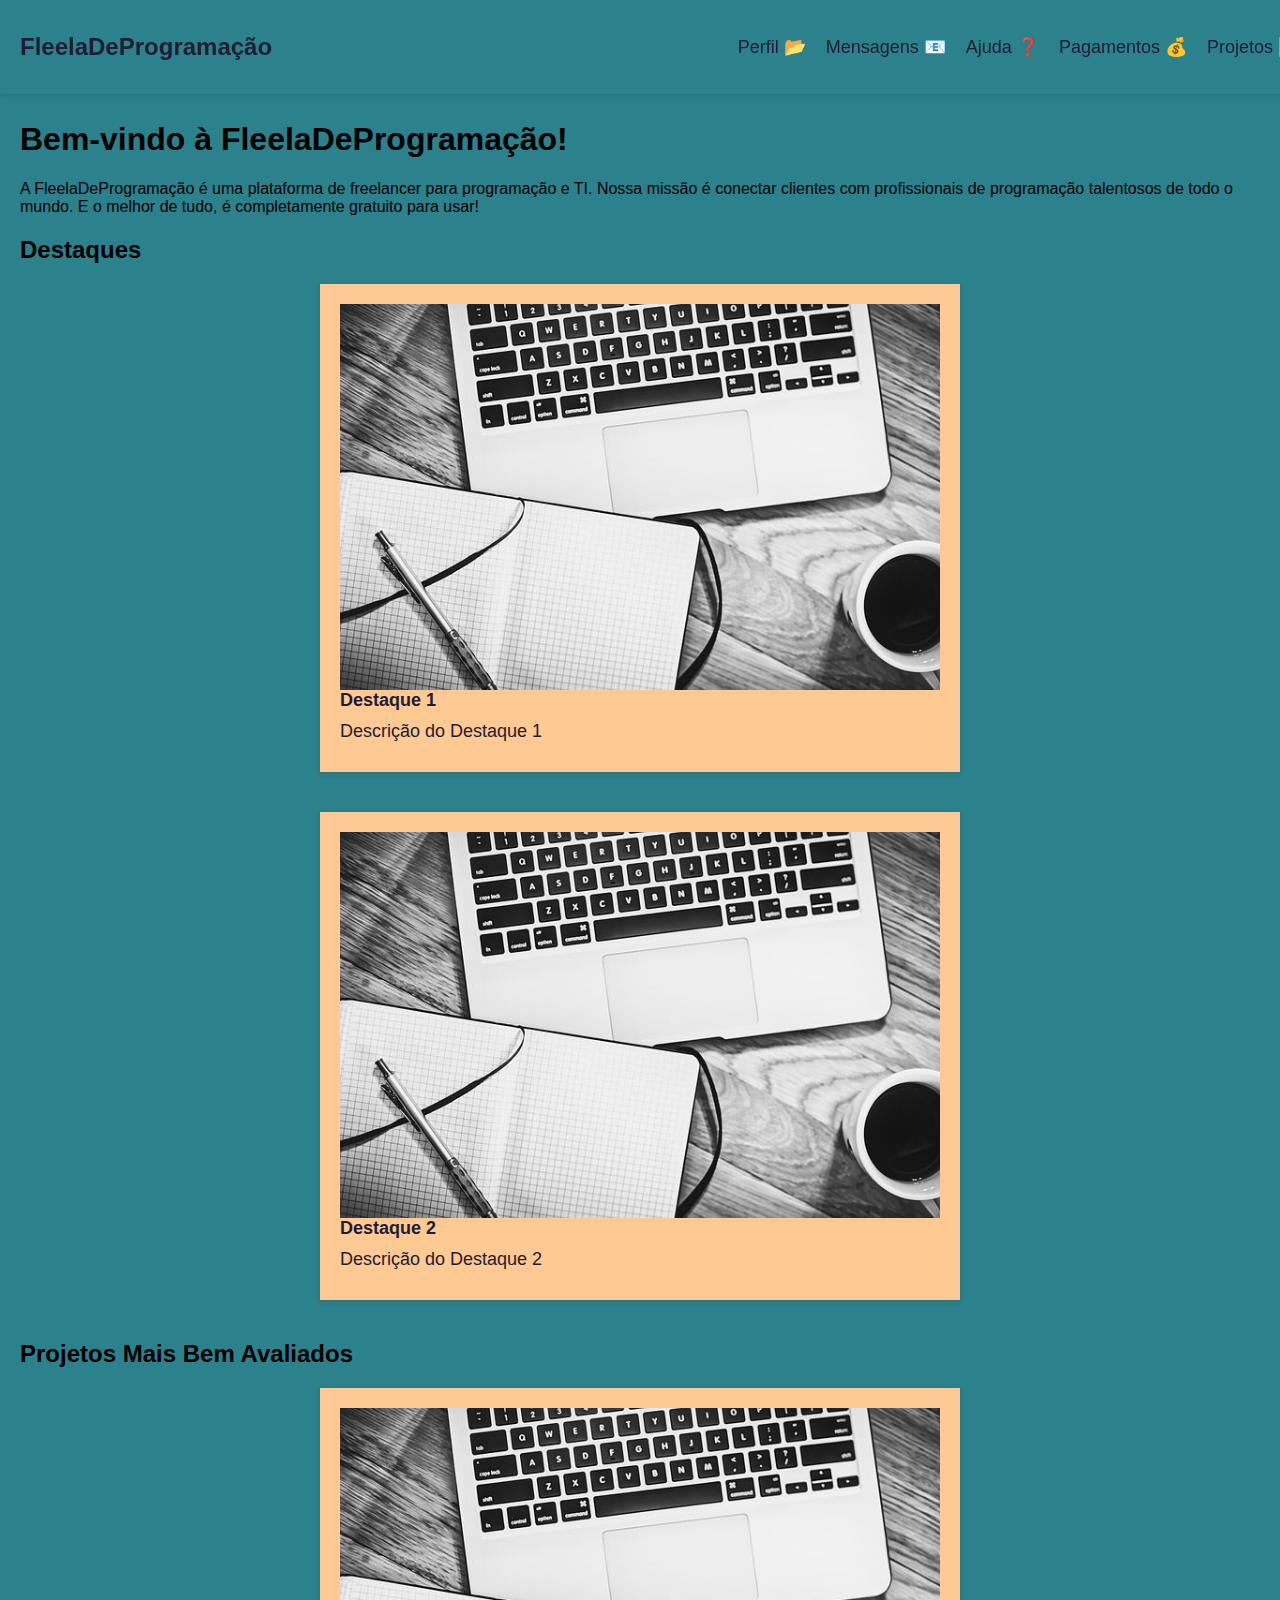
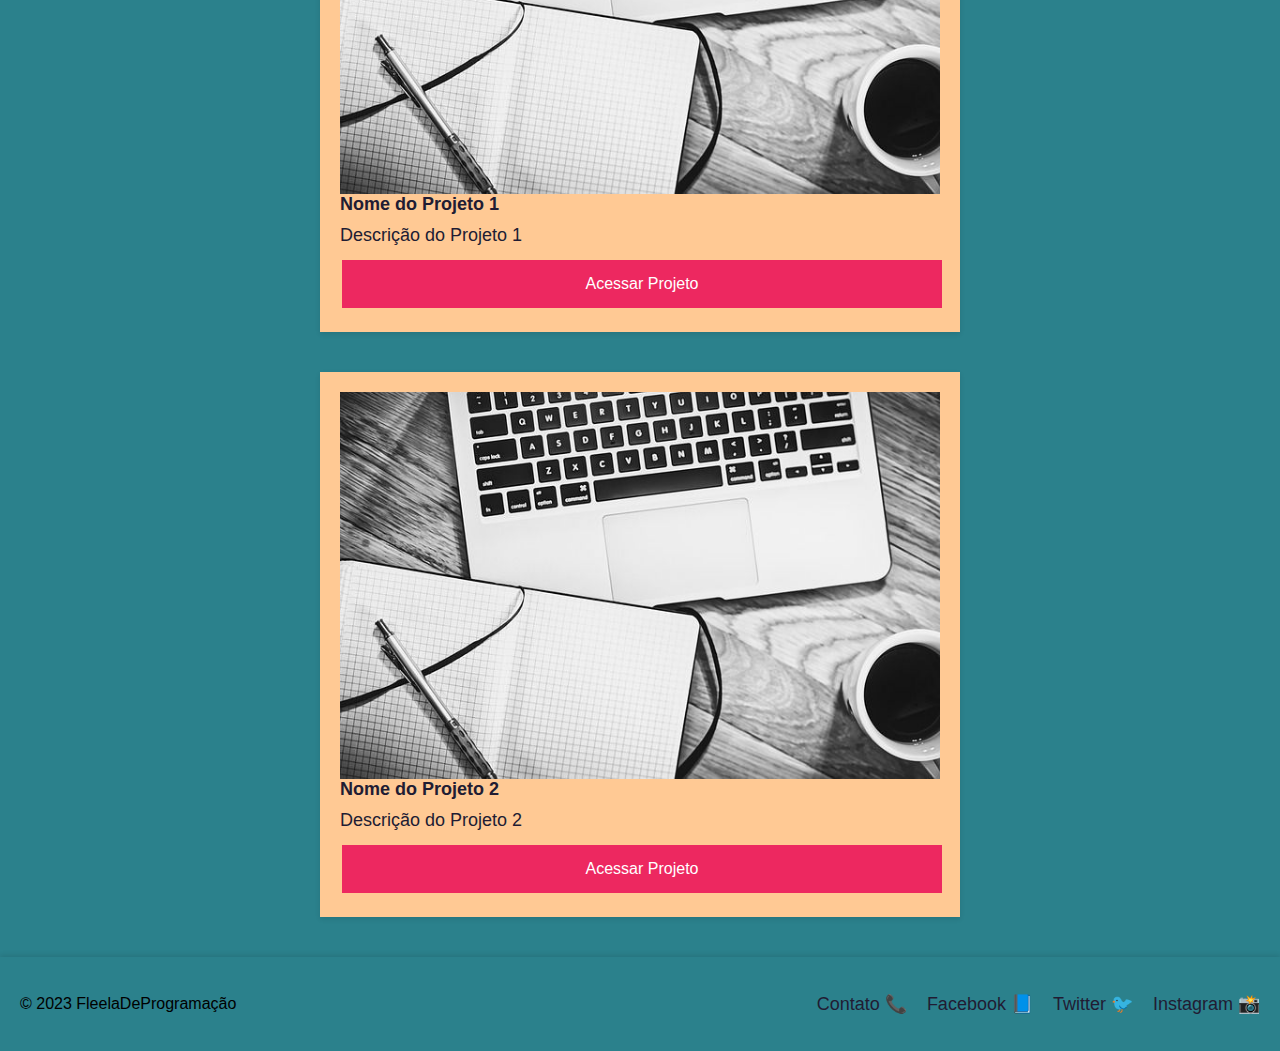
<file: index.html>
<html lang="pt-br">
<head>
    <meta charset="UTF-8">
    <meta name="viewport" content="width=device-width, initial-scale=1.0">
    <title>Document</title>
</head>
<body>
    <style>
        body {
            font-family: Arial, sans-serif;
            background-color: #2b818c; /* Verde */
            margin: 0;
            padding: 0;
            display: flex;
            flex-direction: column;
            min-height: 100vh;
        }

        #menu {
            background-color: #2b818c;
            width: 100%;
            position: fixed;
            left: 0;
            top: 0;
            padding: 20px;
            box-shadow: 0 2px 5px 0 rgba(0, 0, 0, 0.1);
            display: flex;
            justify-content: space-between;
            align-items: center;
        }

        #menu h1 {
            margin: 0;
            font-size: 24px;
            color: #211c33;
        }

        #menu ul {
            list-style-type: none;
            padding: 0;
            display: flex;
            gap: 20px;
        }

        #menu ul li a {
            color: #211c33;
            text-decoration: none;
            font-size: 18px;
        }

        #conteudo {
            margin-top: 80px;
            padding: 20px;
            flex-grow: 1;
        }

        #destaques, #projetos {
            display: flex;
            gap: 20px;
            justify-content: space-around;
            flex-wrap: wrap;
        }

        .destaque, .projeto {
            background-color: #ffc994; /* Cor clara */
            padding: 20px;
            box-shadow: 0 2px 5px 0 rgba(0, 0, 0, 0.1);
            width: calc(50% - 20px);
            margin-bottom: 20px;
        }

        .destaque img, .projeto img {
            width: 100%;
            height: auto;
        }

        .destaque h2, .destaque p, .projeto h2, .projeto p {
            margin: 0 0 10px 0;
            font-size: 18px;
            color: #211c33;
        }

        .projeto button {
            background-color: #ed2860;
            border: none;
            color: white;
            padding: 15px 32px;
            text-align: center;
            text-decoration: none;
            display: inline-block;
            font-size: 16px;
            margin: 4px 2px;
            cursor: pointer;
            width: 100%;
        }

        #rodape {
            background-color: #2b818c;
            padding: 20px;
            box-shadow: 0 -2px 5px 0 rgba(0, 0, 0, 0.1);
            display: flex;
            justify-content: space-between;
            align-items: center;
        }

        #rodape ul {
            list-style-type: none;
            padding: 0;
            display: flex;
            gap: 20px;
        }

        #rodape ul li a {
            color: #211c33;
            text-decoration: none;
            font-size: 18px;
        }
    </style>
</head>
<body>
    <div id="menu">
        <h1>FleelaDeProgramação</h1>
        <ul>
            <li><a href="#">Perfil 📂</a></li>
            <li><a href="#">Mensagens 📧</a></li>
            <li><a href="#">Ajuda ❓</a></li>
            <li><a href="#">Pagamentos 💰</a></li>
            <li><a href="#">Projetos 📝</a></li>
        </ul>
    </div>
    <div id="conteudo">
        <h1>Bem-vindo à FleelaDeProgramação!</h1>
        <p>A FleelaDeProgramação é uma plataforma de freelancer para programação e TI. Nossa missão é conectar clientes com profissionais de programação talentosos de todo o mundo. E o melhor de tudo, é completamente gratuito para usar!</p>
        <h2>Destaques</h2>
        <div id="destaques">
            <div class="destaque">
                <img src="imagens/img.jpg" alt="Foto 1">
                <h2>Destaque 1</h2>
                <p>Descrição do Destaque 1</p>
            </div>
            <div class="destaque">
                <img src="imagens/img.jpg" alt="Foto 2">
                <h2>Destaque 2</h2>
                <p>Descrição do Destaque 2</p>
            </div>
        </div>
        <h2>Projetos Mais Bem Avaliados</h2>
        <div id="projetos">
            <div class="projeto">
                <img src="imagens/img.jpg" alt="Projeto 1">
                <h2>Nome do Projeto 1</h2>
                <p>Descrição do Projeto 1</p>
                <button>Acessar Projeto</button>
            </div>
            <div class="projeto">
                <img src="imagens/img.jpg" alt="Projeto 2">
                <h2>Nome do Projeto 2</h2>
                <p>Descrição do Projeto 2</p>
                <button>Acessar Projeto</button>
            </div>
        </div>
    </div>
    <div id="rodape">
        <p>© 2023 FleelaDeProgramação</p>
        <ul>
            <li><a href="#">Contato 📞</a></li>
            <li><a href="#">Facebook 📘</a></li>
            <li><a href="#">Twitter 🐦</a></li>
            <li><a href="#">Instagram 📸</a></li>
        </ul>
    </div>

</body>
</html>
</file>
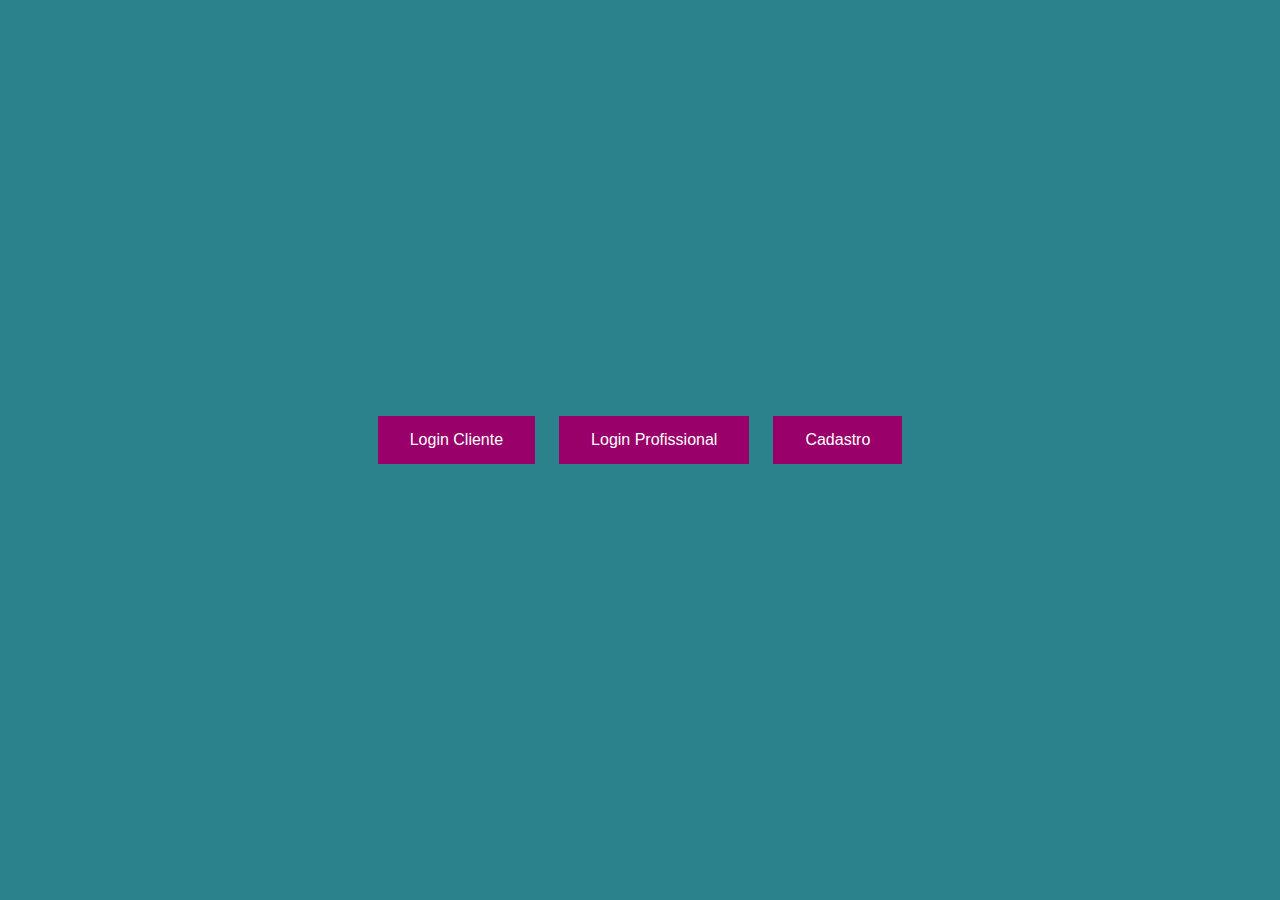
<file: logginEcadastro.html>
<html lang="pt-br">
<head>
    <meta charset="UTF-8">
    <meta name="viewport" content="width=device-width, initial-scale=1.0">
    <title>cadastro e login</title>
</head>
<body>
    <style>
        body {
            font-family: Arial, sans-serif;
            background-color: #2b818c; /* Verde */
            margin: 0;
            padding: 0;
            display: flex;
            justify-content: center;
            align-items: center;
            height: 100vh;
        }

        .formulario {
            background-color: #ffc994; /* Cor clara */
            padding: 20px;
            box-shadow: 0 2px 5px 0 rgba(0, 0, 0, 0.1);
            width: 300px;
            display: none;
        }

        .formulario h2 {
            margin: 0 0 10px 0;
            font-size: 24px;
            color: #211c33;
            text-align: center;
        }

        .formulario input {
            width: 100%;
            padding: 10px;
            margin: 10px 0;
            font-size: 18px;
        }

        .formulario button {
            background-color: #ed2860;
            border: none;
            color: white;
            padding: 15px 32px;
            text-align: center;
            text-decoration: none;
            display: inline-block;
            font-size: 16px;
            margin: 4px 2px;
            cursor: pointer;
            width: 100%;
        }

        #links {
            display: flex;
            gap: 20px;
            margin-bottom: 20px;
        }

        #links button {
            background-color: #990069;
            border: none;
            color: white;
            padding: 15px 32px;
            text-align: center;
            text-decoration: none;
            display: inline-block;
            font-size: 16px;
            margin: 4px 2px;
            cursor: pointer;
        }
    </style>
</head>
<body>
    <div id="links">
        <button onclick="mostrarFormulario('loginCliente')">Login Cliente</button>
        <button onclick="mostrarFormulario('loginProfissional')">Login Profissional</button>
        <button onclick="mostrarFormulario('cadastro')">Cadastro</button>
    </div>
    <div id="loginCliente" class="formulario">
        <h2>Login Cliente</h2>
        <input type="text" placeholder="Nome de usuário">
        <input type="password" placeholder="Senha">
        <button>Entrar</button>
    </div>
    <div id="loginProfissional" class="formulario">
        <h2>Login Profissional de Programação</h2>
        <input type="text" placeholder="Nome de usuário">
        <input type="password" placeholder="Senha">
        <button>Entrar</button>
    </div>
    <div id="cadastro" class="formulario">
        <h2>Cadastro</h2>
        <input type="text" placeholder="Nome de usuário">
        <input type="password" placeholder="Senha">
        <button>Cadastrar</button>
    </div>


    <script src="script.js">
    </script>

</body>
</html>
</file>
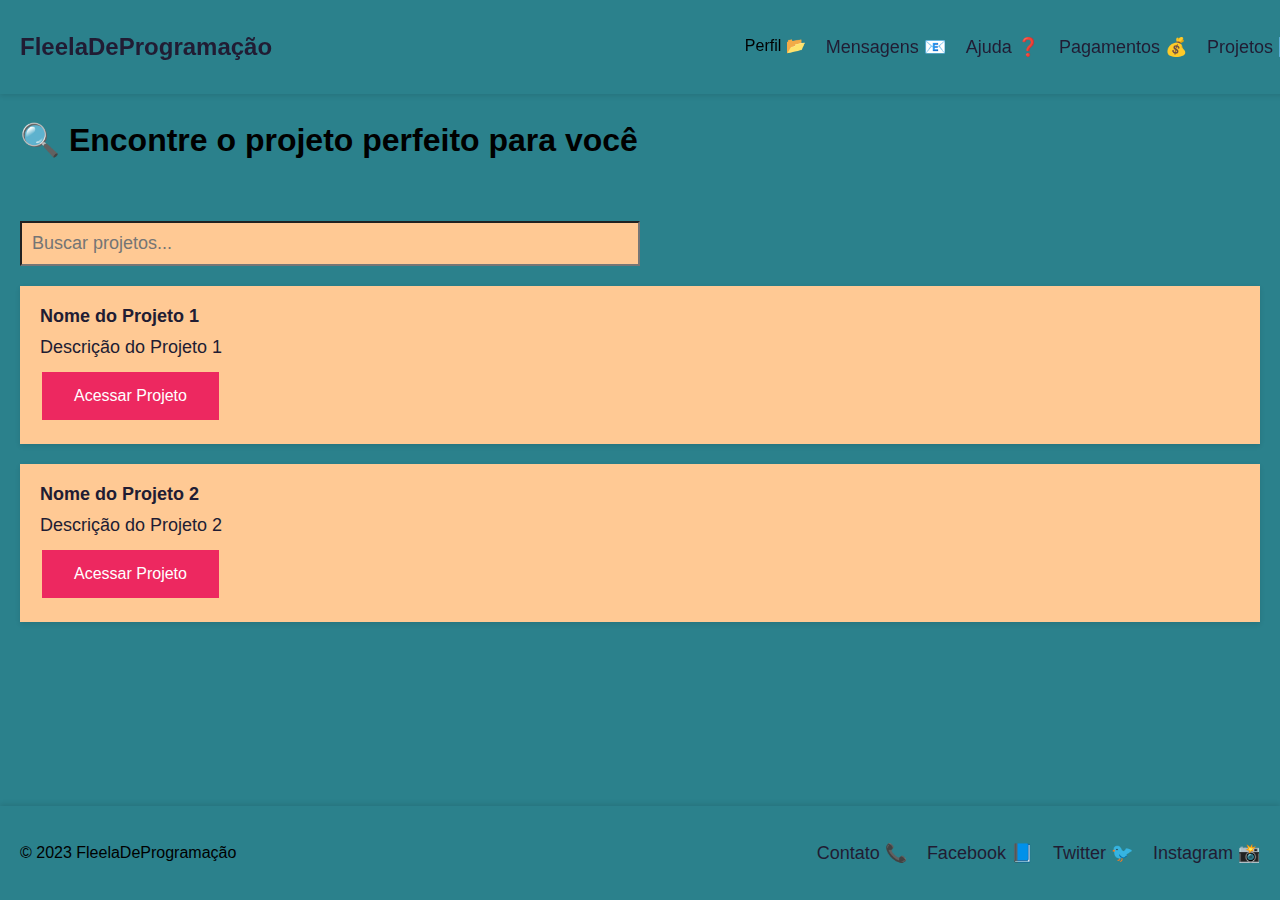
<file: projetousuarioprogamador.html>
<html lang="pt-br">
<head>
    <meta charset="UTF-8">
    <meta name="viewport" content="width=device-width, initial-scale=1.0">
    <title>Document</title>
    <link rel="stylesheet" href="style.css">
</head>
<body>
    <div id="menu">
        <h1>FleelaDeProgramação</h1>
        <ul>
            <li class="perfil-item">
                Perfil 📂
                <div class="perfil">
                    <a href="#">Perfil do Cliente 👥</a>
                    <a href="#">Perfil do Programador 💻</a>
                </div>
            </li>
            <li><a href="#">Mensagens 📧</a></li>
            <li><a href="#">Ajuda ❓</a></li>
            <li><a href="#">Pagamentos 💰</a></li>
            <li><a href="#">Projetos 📝</a></li>
        </ul>
    </div>
    <div id="conteudo">
        <h1>🔍 Encontre o projeto perfeito para você</h1>
        <input type="text" id="busca" placeholder="Buscar projetos...">
        <div class="projeto">
            <h2>Nome do Projeto 1</h2>
            <p>Descrição do Projeto 1</p>
            <button>Acessar Projeto</button>
        </div>
        <div class="projeto">
            <h2>Nome do Projeto 2</h2>
            <p>Descrição do Projeto 2</p>
            <button>Acessar Projeto</button>
        </div>
     
    </div>
    <div id="rodape">
        <p>© 2023 FleelaDeProgramação</p>
        <ul>
            <li><a href="#">Contato 📞</a></li>
            <li><a href="#">Facebook 📘</a></li>
            <li><a href="#">Twitter 🐦</a></li>
            <li><a href="#">Instagram 📸</a></li>
        </ul>
    </div>
    <script src="script.js">
    </script>
</body>
</html>
</file>
<file: style.css>
body {
    font-family: Arial, sans-serif;
    background-color: #2b818c; 
    margin: 0;
    padding: 0;
    display: flex;
    flex-direction: column;
    min-height: 100vh;
}

#menu {
    background-color: #2b818c;
    width: 100%;
    position: fixed;
    left: 0;
    top: 0;
    padding: 20px;
    box-shadow: 0 2px 5px 0 rgba(0, 0, 0, 0.1);
    display: flex;
    justify-content: space-between;
    align-items: center;
}

#menu h1 {
    margin: 0;
    font-size: 24px;
    color: #211c33;
}

#menu ul {
    list-style-type: none;
    padding: 0;
    display: flex;
    gap: 20px;
}

#menu ul li a {
    color: #211c33;
    text-decoration: none;
    font-size: 18px;
}

#menu .perfil {
    display: none;
    position: absolute;
    background-color: #f9f9f9;
    min-width: 160px;
    box-shadow: 0px 8px 16px 0px rgba(0,0,0,0.2);
    padding: 12px 16px;
    z-index: 1;
}

#menu .perfil a {
    color: black;
    padding: 12px 16px;
    text-decoration: none;
    display: block;
}

#menu .perfil-item:hover .perfil {
    display: block;
}

#conteudo {
    margin-top: 80px;
    padding: 20px;
    display: flex;
    flex-direction: column;
    gap: 20px;
    flex-grow: 1;
}

.projeto {
    background-color: #ffc994;
    padding: 20px;
    box-shadow: 0 2px 5px 0 rgba(0, 0, 0, 0.1);
}

.projeto h2, .projeto p {
    margin: 0 0 10px 0;
    font-size: 18px;
    color: #211c33;
}

.projeto button {
    background-color: #ed2860;
    border: none;
    color: white;
    padding: 15px 32px;
    text-align: center;
    text-decoration: none;
    display: inline-block;
    font-size: 16px;
    margin: 4px 2px;
    cursor: pointer;
}

#busca {
    margin-top: 20px;
    padding: 10px;
    font-size: 18px;
    width: 50%;
    background-color: #ffc994; /* Cor clara */
    color: #211c33;
}

#rodape {
    background-color: #2b818c;
    padding: 20px;
    box-shadow: 0 -2px 5px 0 rgba(0, 0, 0, 0.1);
    display: flex;
    justify-content: space-between;
    align-items: center;
}

#rodape ul {
    list-style-type: none;
    padding: 0;
    display: flex;
    gap: 20px;
}

#rodape ul li a {
    color: #211c33;
    text-decoration: none;
    font-size: 18px;
}
</file>
